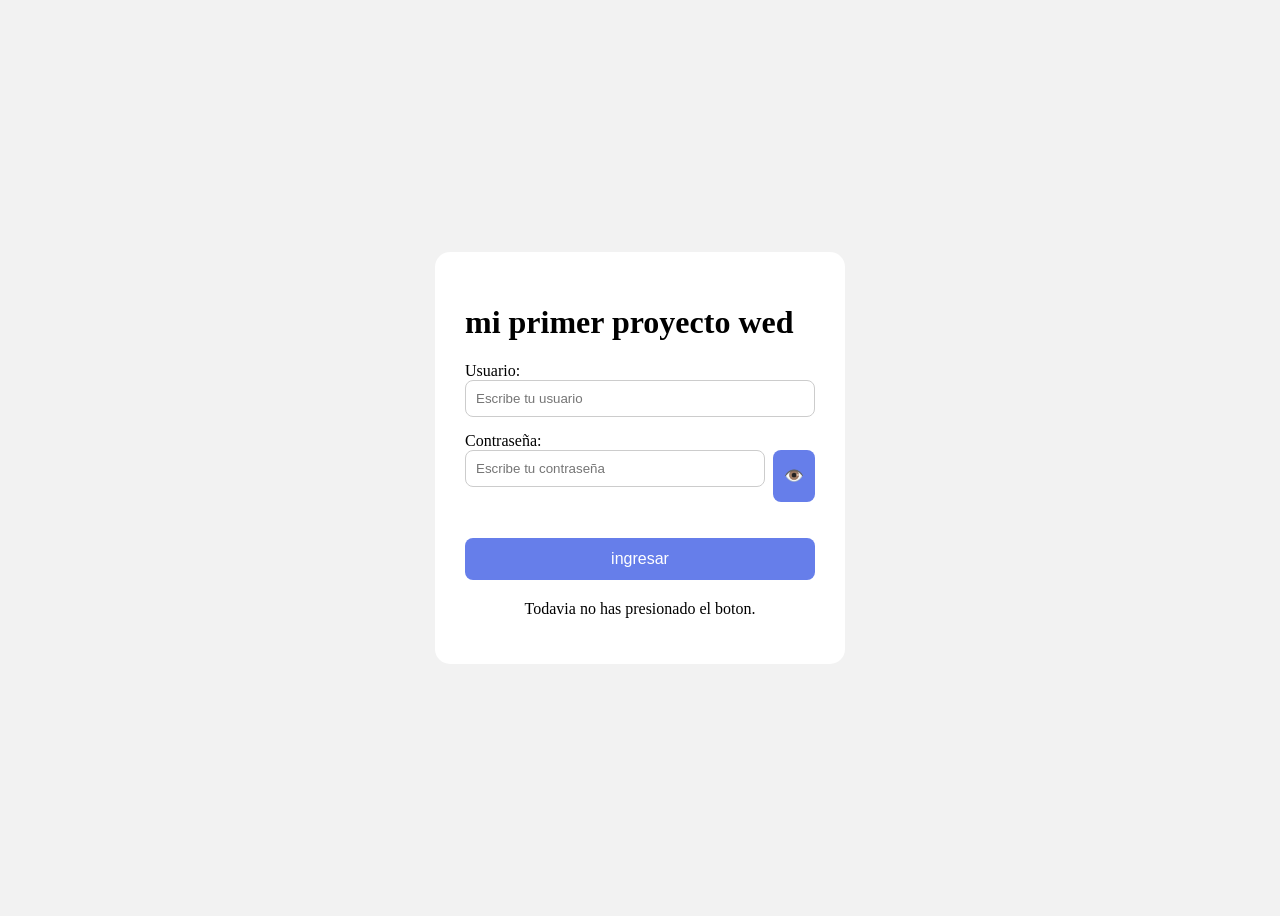
<file: login/index.html>
<!DOCTYPE html>
<html lang="es">
    <head>
        <meta charset="UTF-8">
        <link rel="stylesheet" href="./styles/style.css">
    
    
    </head>
    <body>
      
      
        <div class="login">

        <h1 id="titulo">mi primer proyecto wed</h1>
        <label for="usuario">Usuario:</label>
        <input id="usuario" type="text" placeholder="Escribe tu usuario">
        <label for="contraseña">Contraseña:</label>
        
       <div class="password-container">
        <input id="contraseña" type="password" placeholder="Escribe tu contraseña">
        <button id="mostrarPassword" type="button">👁️</button>
       </div>

        <br><br>

       <button id="btn">ingresar</button>
       <p id="mensaje">Todavia no has presionado el boton.</p>
       
       <script src="./script.js"></script>

       </div>
    </body>
</html>
</file>
<file: login/styles/style.css>
body {
    background-color: #f2f2f2;

    height: 100vh;

    display: flex;
    justify-content: center;
    align-items: center;
}




.login {
    background-color: white;
    padding: 30px;
    border-radius: 15px;
    width: 350px;

    animation: aparecer 0.8s ease;
}





input {
    width: 100%;
    padding: 10px;
    margin-bottom: 15px;

    border: 1px solid #ccc;
    border-radius: 8px;

    box-sizing: border-box;
}
.password-container {
    display: flex;
    gap: 8px;
}
.password-container input {
    margin-bottom: 15px;
}



#mostrarPassword {
    width: 50px;
    padding: 0;
    margin: 0;}
button {
    width: 100%;
    padding: 12px;

    background-color: #667eea;
    color: white;

    border: none;
    border-radius: 8px;

    font-size: 16px;
    cursor: pointer;
    
}



button:hover {
    background-color: #5568d9;
}
button:active {
    transform: scale(0.97);
}



#mensaje {
    text-align: center;
    margin-top: 20px;
}

.exito {
    color: green;
}

.error {
    color: red;
}


@keyframes aparecer {

    from {
        opacity: 0;
        transform: translateY(30px);
    }

    to {
        opacity: 1;
        transform: translateY(0);
    }

}
</file>
